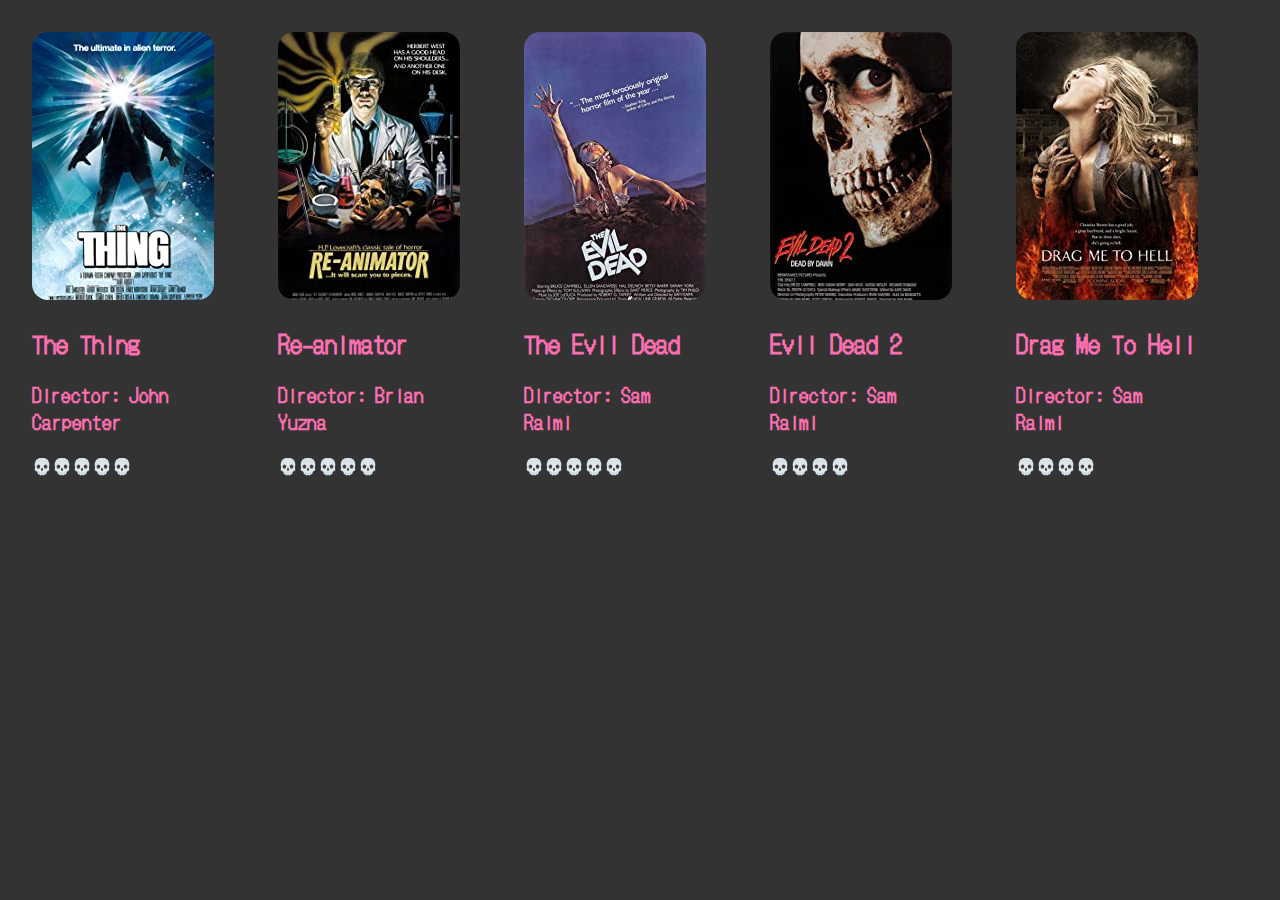
<file: index.html>
<!DOCTYPE html>
<html lang="en">
  <head>
    <meta charset="UTF-8" />
    <meta http-equiv="X-UA-Compatible" content="IE=edge" />
    <meta name="viewport" content="width=device-width, initial-scale=1.0" />
    <title>JSON</title>
    <link rel="stylesheet" href="style.css" />
    <script defer src="app.js"></script>
  </head>
  <body>
    <main id="app-root"></main>
  </body>
</html>
</file>
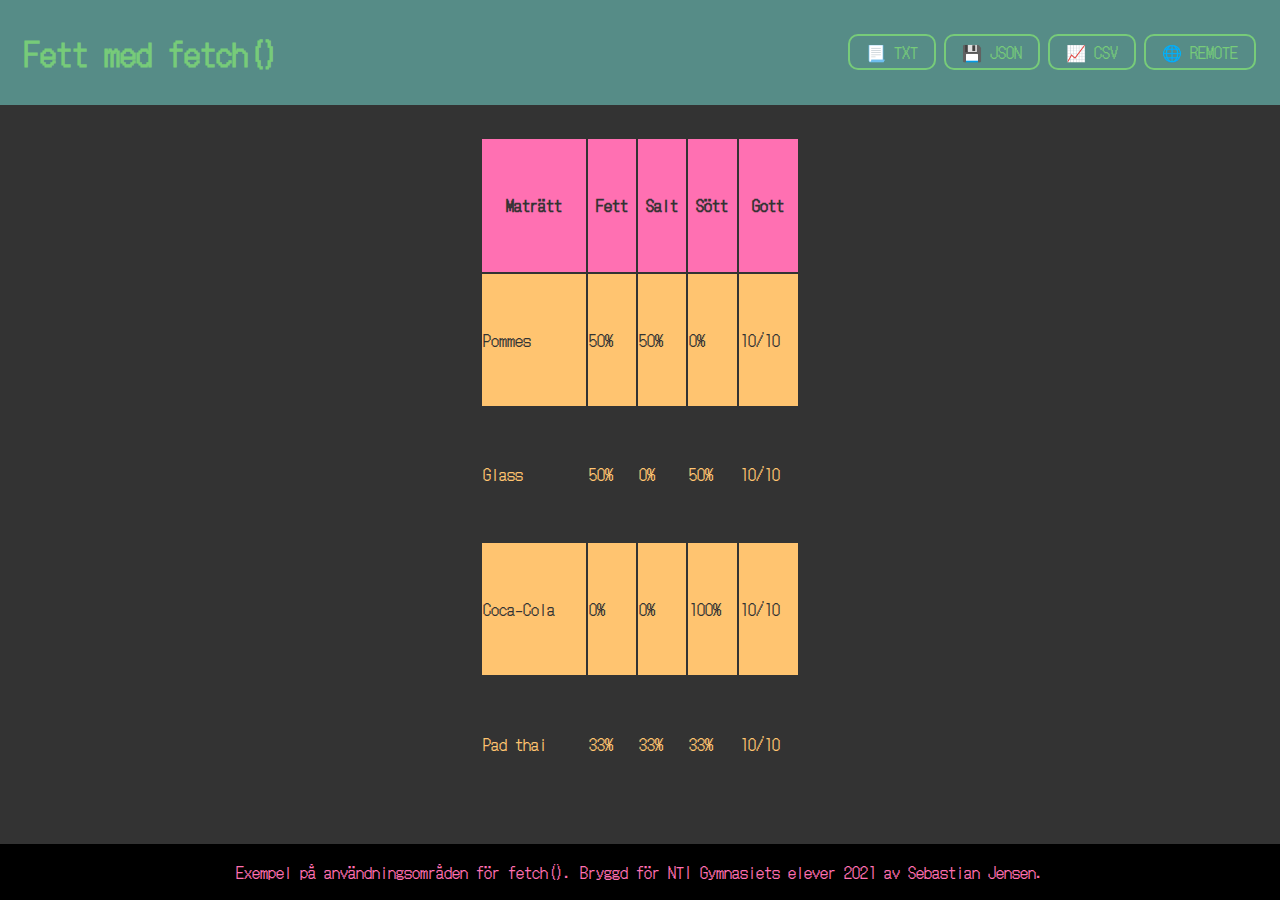
<file: csv.html>
<!DOCTYPE html>
<html lang="en">
  <head>
    <meta charset="UTF-8" />
    <meta http-equiv="X-UA-Compatible" content="IE=edge" />
    <meta name="viewport" content="width=device-width, initial-scale=1.0" />
    <title>JSON</title>
    <link rel="stylesheet" href="style.css" />
    <script defer src="app-csv.js"></script>
  </head>
  <body>
    <header>
      <h1>Fett med fetch()</h1>
      <nav>
        <a href="index.html">📃 TXT</a>
        <a href="json.html">💾 JSON</a>
        <a href="csv.html">📈 CSV</a>
        <a href="remote.html">🌐 REMOTE</a>
      </nav>
    </header>
    <main id="app-root"></main>
    <footer>
      <p>
        Exempel på användningsområden för fetch(). Bryggd för NTI Gymnasiets
        elever 2021 av Sebastian Jensen.
      </p>
    </footer>
  </body>
</html>
</file>
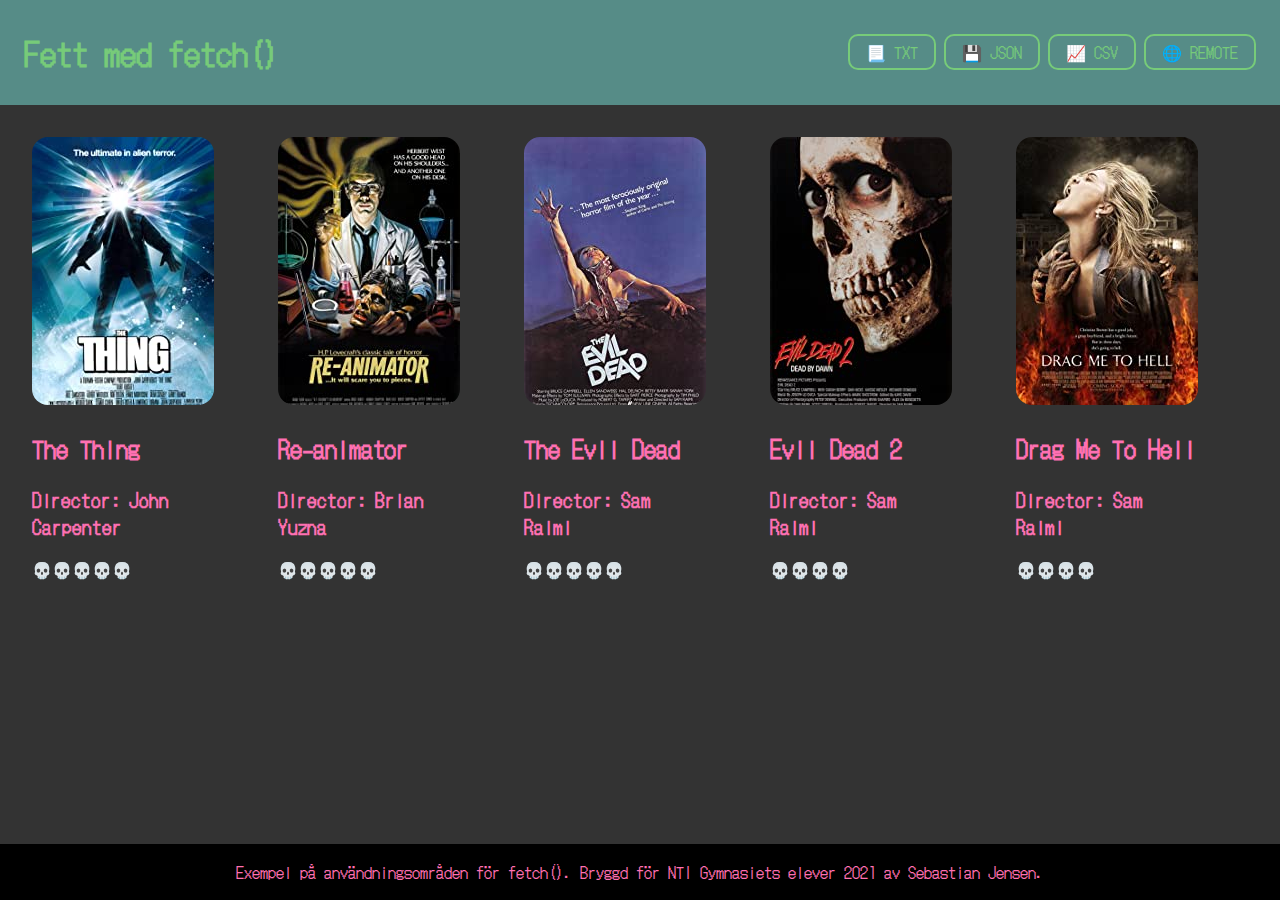
<file: json.html>
<!DOCTYPE html>
<html lang="en">
  <head>
    <meta charset="UTF-8" />
    <meta http-equiv="X-UA-Compatible" content="IE=edge" />
    <meta name="viewport" content="width=device-width, initial-scale=1.0" />
    <title>JSON</title>
    <link rel="stylesheet" href="style.css" />
    <script defer src="app-json.js"></script>
  </head>
  <body>
    <header>
      <h1>Fett med fetch()</h1>
      <nav>
        <a href="index.html">📃 TXT</a>
        <a href="json.html">💾 JSON</a>
        <a href="csv.html">📈 CSV</a>
        <a href="remote.html">🌐 REMOTE</a>
      </nav>
    </header>
    <main id="app-root"></main>
    <footer>
      <p>
        Exempel på användningsområden för fetch(). Bryggd för NTI Gymnasiets
        elever 2021 av Sebastian Jensen.
      </p>
    </footer>
  </body>
</html>
</file>
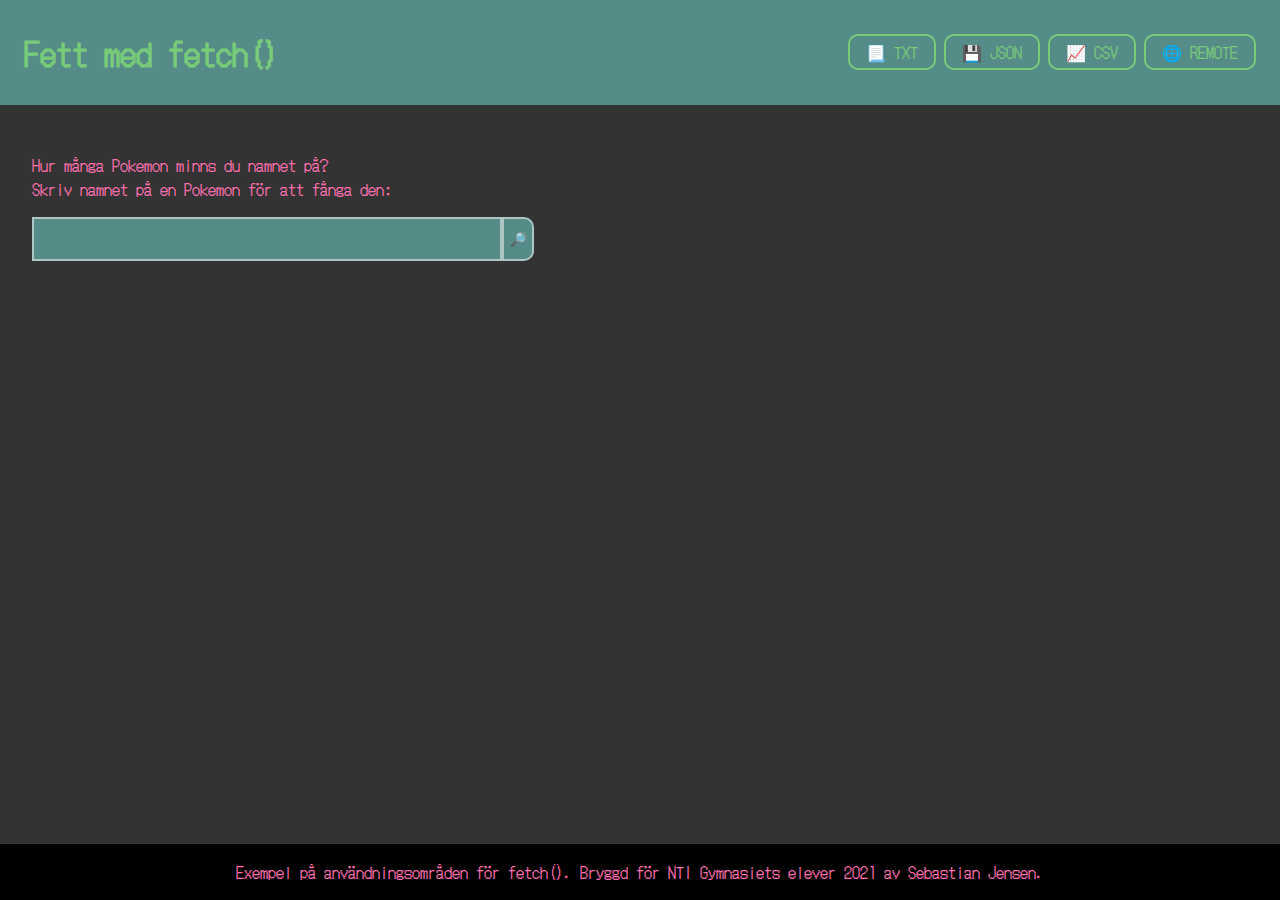
<file: remote.html>
<!DOCTYPE html>
<html lang="en">
  <head>
    <meta charset="UTF-8" />
    <meta http-equiv="X-UA-Compatible" content="IE=edge" />
    <meta name="viewport" content="width=device-width, initial-scale=1.0" />
    <title>JSON</title>
    <link rel="stylesheet" href="style.css" />
    <script defer src="app-remote.js"></script>
  </head>
  <body>
    <header>
      <h1>Fett med fetch()</h1>
      <nav>
        <a href="index.html">📃 TXT</a>
        <a href="json.html">💾 JSON</a>
        <a href="csv.html">📈 CSV</a>
        <a href="remote.html">🌐 REMOTE</a>
      </nav>
    </header>
    <main id="app-root">
      <div>
        <p>
          Hur många Pokemon minns du namnet på?<br />
          Skriv namnet på en Pokemon för att fånga den:
        </p>
        <form>
          <input type="text" required data-input />
          <button>🔎</button>
        </form>
        <p class="message"></p>
      </div>
      <div id="pokegym"></div>
    </main>
    <footer>
      <p>
        Exempel på användningsområden för fetch(). Bryggd för NTI Gymnasiets
        elever 2021 av Sebastian Jensen.
      </p>
    </footer>
  </body>
</html>
</file>
<file: style.css>
@import url("https://fonts.googleapis.com/css2?family=DotGothic16&display=swap");

html {
  height: 100vh;
}

body {
  margin: 0;
  background-color: #333;
  color: rgba(255, 112, 178, 1);
  font-family: "DotGothic16", sans-serif;
  display: grid;
  grid-template-rows: auto 1fr auto;
  height: 100%;
}

::selection {
  background: rgba(86, 140, 135, 1);
  color: rgba(119, 203, 121, 1);
}

header {
  background: rgba(86, 140, 135, 1);
  color: rgba(119, 203, 121, 1);
  padding: 0.5rem 1.5rem;
  display: flex;
  justify-content: space-between;
  align-items: center;
  flex-wrap: wrap;
}

header nav a {
  display: inline-block;
  text-decoration: none;
  color: rgba(119, 203, 121, 1);
  border: 2px solid rgba(119, 203, 121, 1);
  padding: 0 1rem;
  border-radius: 10px;
  line-height: 2;
}

header nav a:hover {
  background: #333;
  color: rgba(255, 112, 178, 1);
}

main {
  display: grid;
  grid-auto-flow: column;
  grid-column-gap: 4rem;
  overflow: auto;
  margin: 1.5rem;
  padding: 0.5rem;
}

main::-webkit-scrollbar {
  height: 8px;
  background: radial-gradient(
    circle,
    rgba(86, 140, 135, 1) 39%,
    rgba(119, 203, 121, 1) 42%,
    rgba(255, 196, 112, 1) 69%,
    rgba(255, 112, 178, 1) 91%
  );
}

main img {
  border-radius: 1rem;
  user-select: none;
  -webkit-user-drag: none;
}

main table {
  color: rgba(255, 196, 112, 1);
  margin: 0 auto;
  width: 320px;
}

main tr:first-child {
  background-color: rgba(255, 112, 178, 1);
  color: #333;
}

main tr:nth-child(even) {
  background-color: rgba(255, 196, 112, 1);
  color: #333;
}

main::-webkit-scrollbar-thumb {
  background: rgba(255, 255, 255, 0.5);
}

form {
  display: grid;
  grid-auto-flow: column;
}

form button {
  width: 32px;
}

input[type="text"] {
  font-family: "DotGothic16", sans-serif;
  line-height: 2;
  background: rgba(86, 140, 135, 1);
  color: rgba(255, 196, 112, 1);
  border: 2px solid rgba(255, 255, 255, 0.5);
  font-size: 1.2rem;
  padding-left: 1ch;
}

input[type="text"]:focus {
  outline: none;
}

button {
  background: rgba(86, 140, 135, 1);
  border: 2px solid rgba(255, 255, 255, 0.5);
  border-top-right-radius: 10px;
  border-bottom-right-radius: 10px;
}

footer {
  padding: 1.5rem auto;
  text-align: center;
  background-color: #000;
}
</file>
